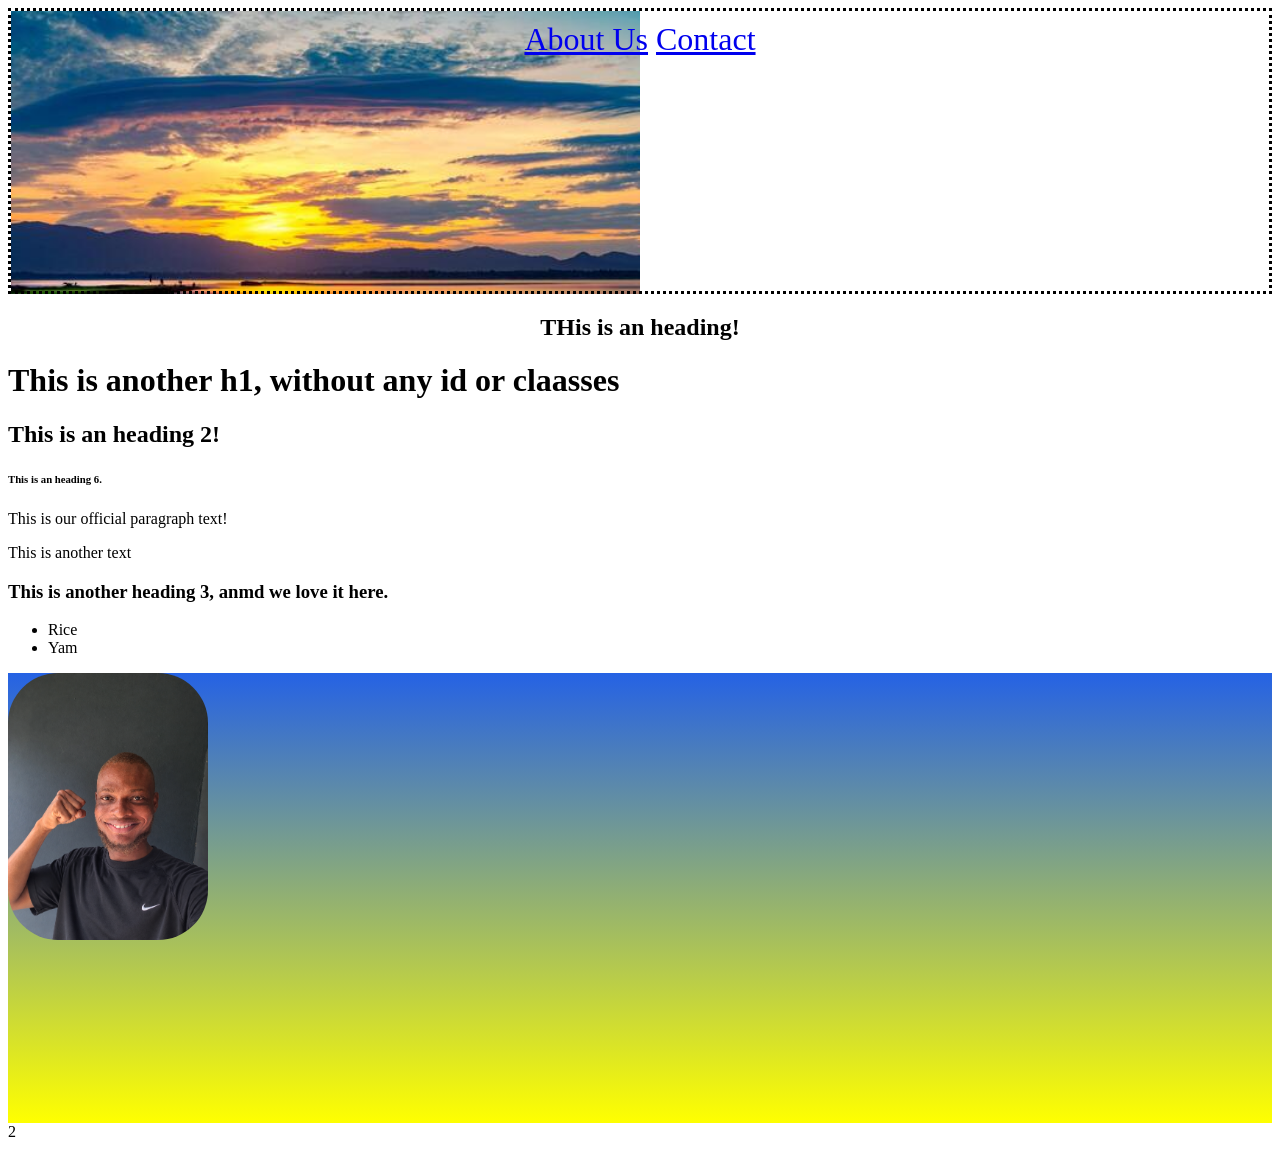
<file: index.html>
<!DOCTYPE html>
<html lang="en">
<head>

    <!-- <meta charset="UTF-8">
    <meta name="viewport" content="width=device-width, initial-scale=1.0"> -->
    <title>Learning Web Dev!</title>
    <link rel="stylesheet" href="index.css">


</head>
<body>

    <section id="subtitle">
        <a href="about.html">About Us</a>
        <a href="contact.html">Contact</a>
    </section>
    
   <div>
         <h1 class="h1heading">THis is an heading!</h1>
        <h1>This is another h1, without any id or claasses</h1>

        <h2 class="heading2">This is an heading 2!</h2>
        <h6>This is an heading 6.</h6>
   </div>

    <div id="ptag">
        <p >This is our official paragraph text!</p>
        <p>This is another text</p>

        <h3 >This is another heading 3, anmd we love it here.</h3>

    </div>

    <ul>
        <li>Rice</li>
        <li>Yam</li>
    </ul>



    <div id="backgroundImage">
 <img src="iroro.png" alt="An Image of Iroro Chadere holding his hands up, and doing something else.."/>

    </div>
   
    <div id="box1"></div>
    <div id="box2">2</div>
</body>
</html>
</file>
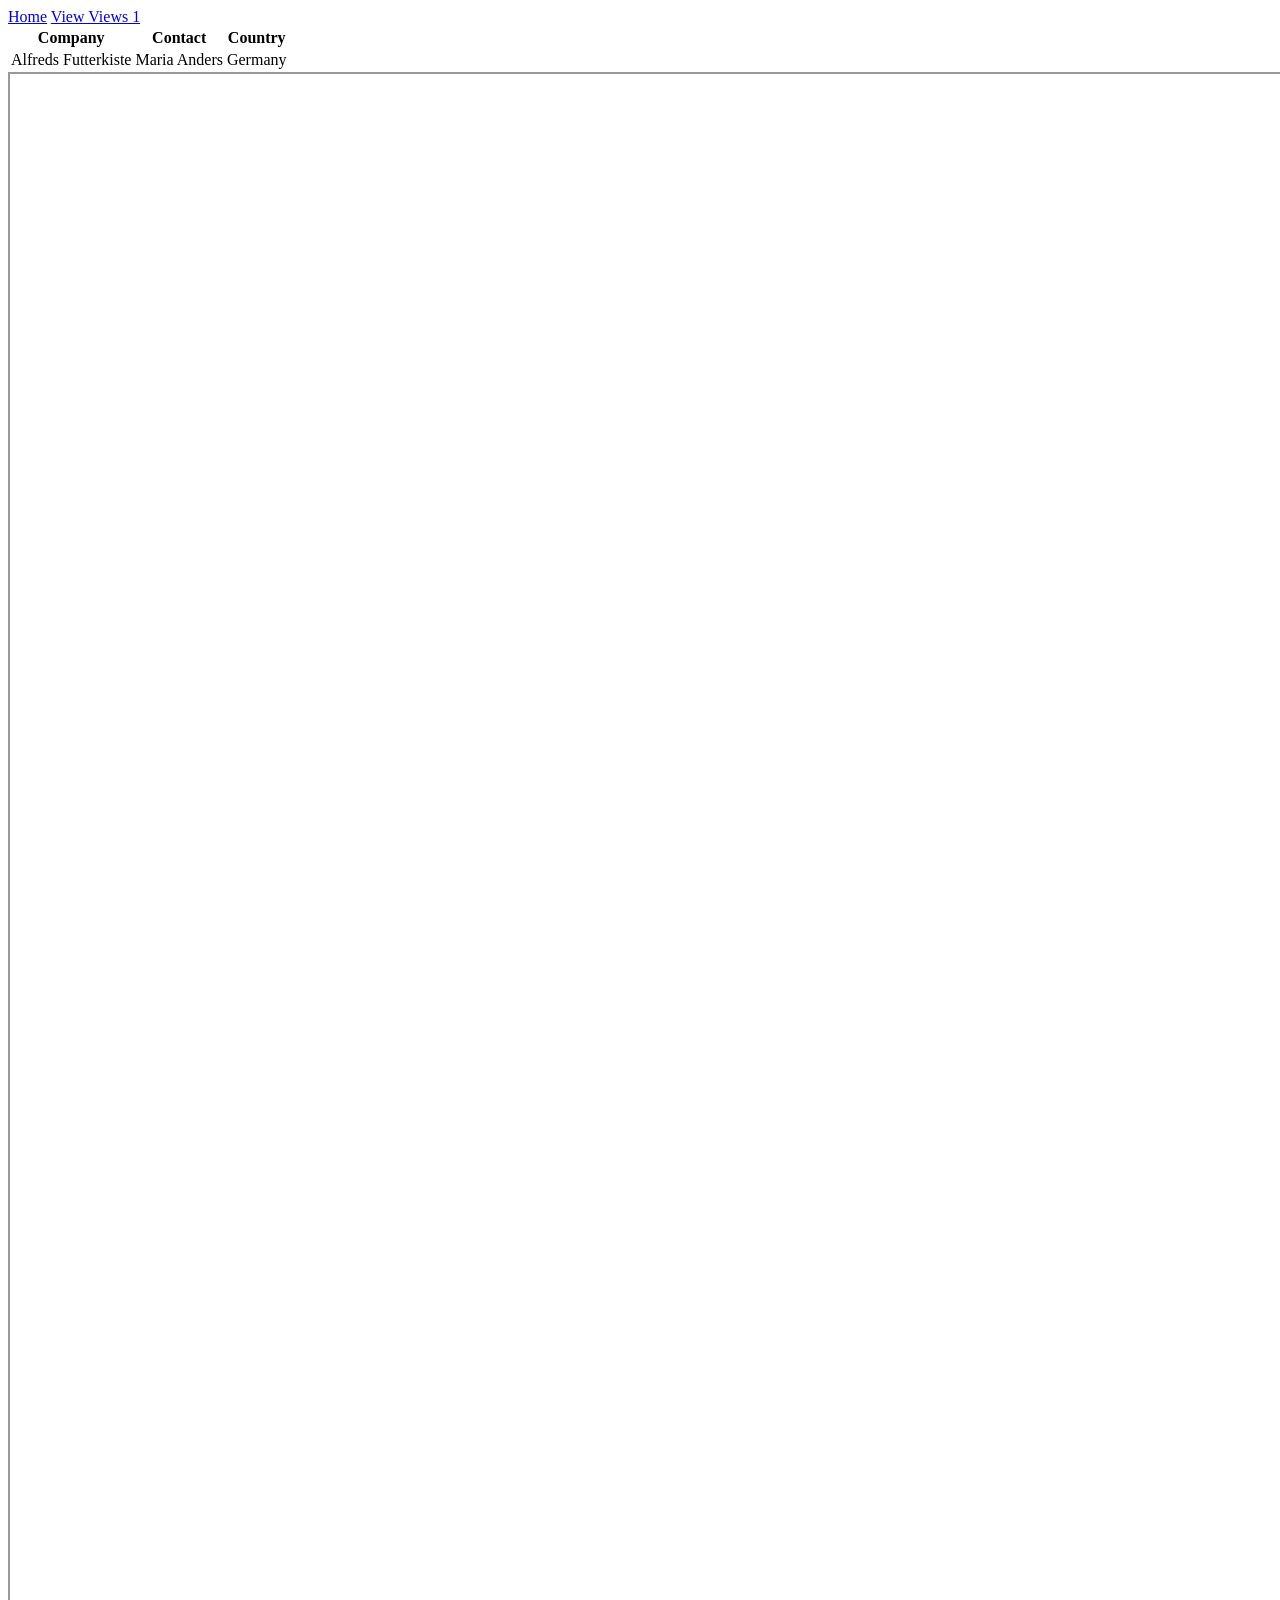
<file: about.html>
<!DOCTYPE html>
<html lang="en">
<head>
    <meta charset="UTF-8">
    <meta name="viewport" content="width=device-width, initial-scale=1.0">
    <title>About Me</title>
</head>
<body>
<a href="index.html">Home</a>
<a href="news/news1.html">View Views 1</a>



 <table>
  <tr>
    <th>Company</th>
    <th>Contact</th>
    <th>Country</th>
  </tr>
  <tr>
    <td>Alfreds Futterkiste</td>
    <td>Maria Anders</td>
    <td>Germany</td>
  </tr>
  
</table>


<iframe src="file:///Users/iroro/Desktop/Web%20Dev/Jeffrey/index.html" title="description" height="2000" width="3000"></iframe>

</body>
</html>
</file>
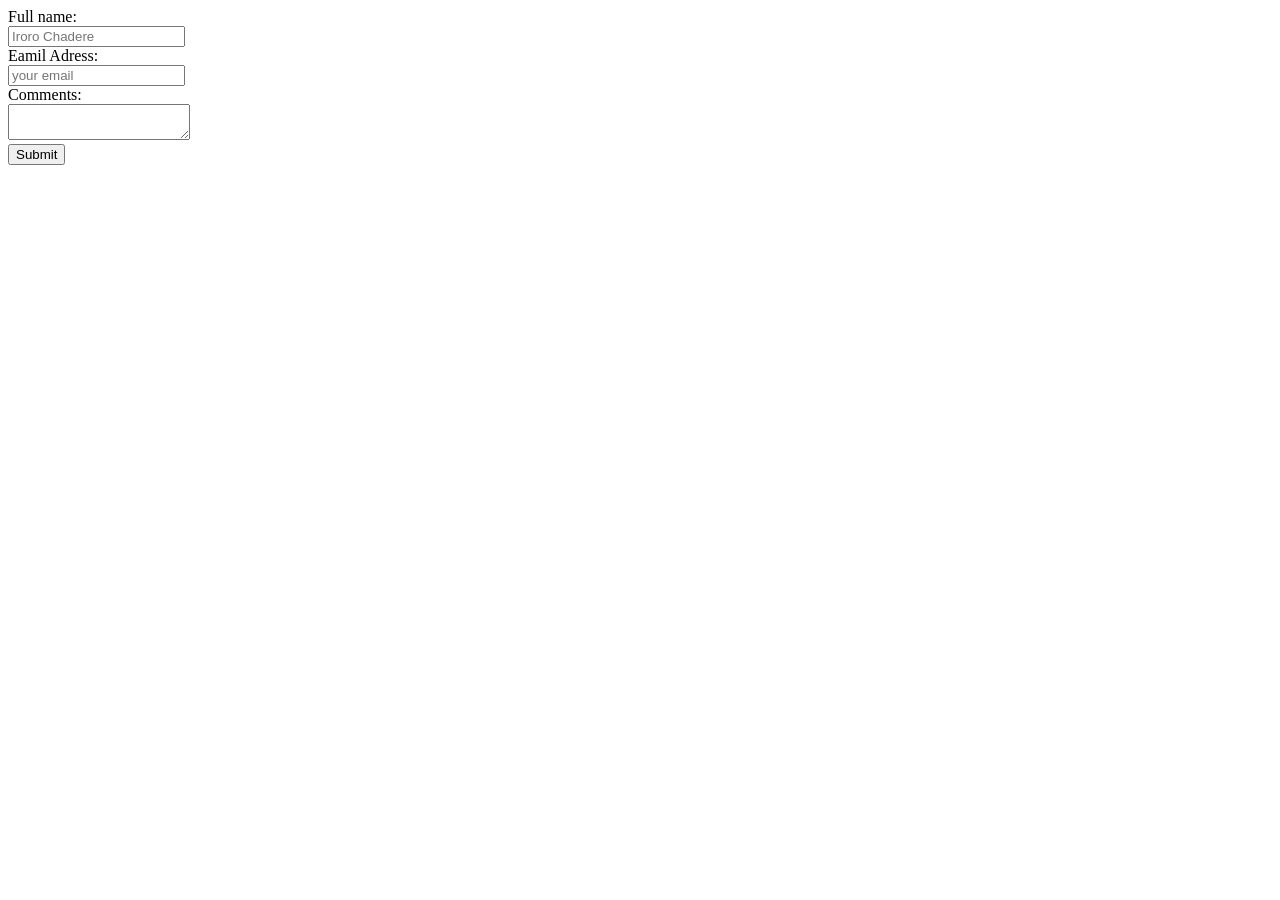
<file: contact.html>
<!DOCTYPE html>
<html lang="en">

<head>
    <meta charset="UTF-8">
    <meta name="viewport" content="width=device-width, initial-scale=1.0">
    <title>Contact Us</title>
</head>

<body>

    <form>
            <label for="name">Full name:</label><br>
            <input type="text"  name="name" placeholder="Iroro Chadere"><br>

            <label for="email">Eamil Adress:</label><br>
            <input type="email"  name="email" placeholder="your email"><br>

            <label for="comments">Comments:</label><br>
            <textarea name="comments" id=""></textarea><br>
            
            <input type="button" value="Submit">
       
    </form>
    
</body>
</html>
</file>
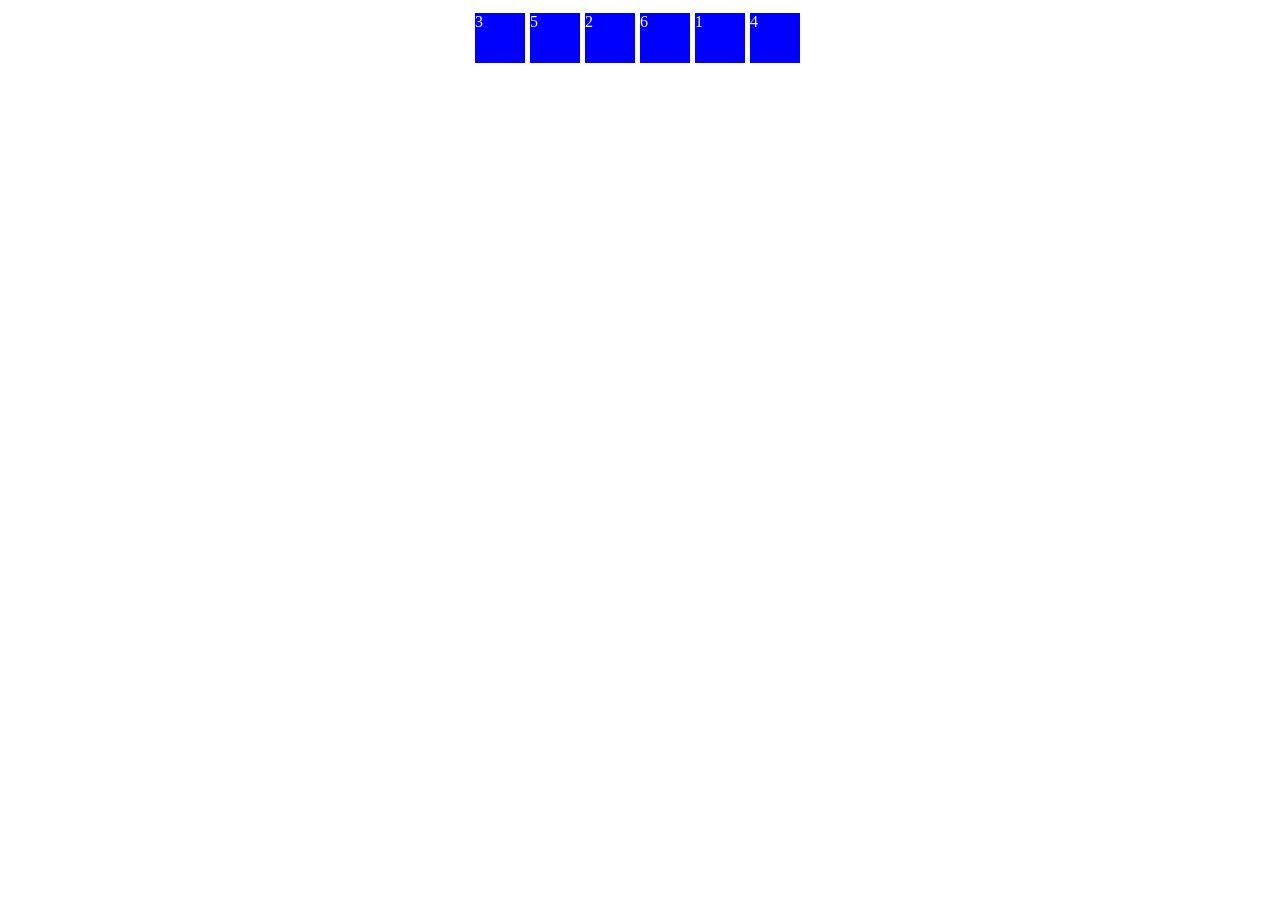
<file: flexbox.html>
<!DOCTYPE html>
<html lang="en">
<head>
    <meta charset="UTF-8">
    <meta name="viewport" content="width=device-width, initial-scale=1.0">
    <link rel="stylesheet" href="flexbox.css">
    <title>Flexbox Tutorials</title>
</head>
<body>
    <div class="flexContainer">
        <div class="box" style="order:5;">1</div>
        <div class="box" style="order: 3;">2</div>
        <div class="box" style="order: 1;">3</div>
        <div class="box" style="order: 6;">4</div>
        <div class="box" style="order: 2">5</div>
        <div class="box" style="order: 4;">6</div>
    </div>
</body>
</html>
</file>
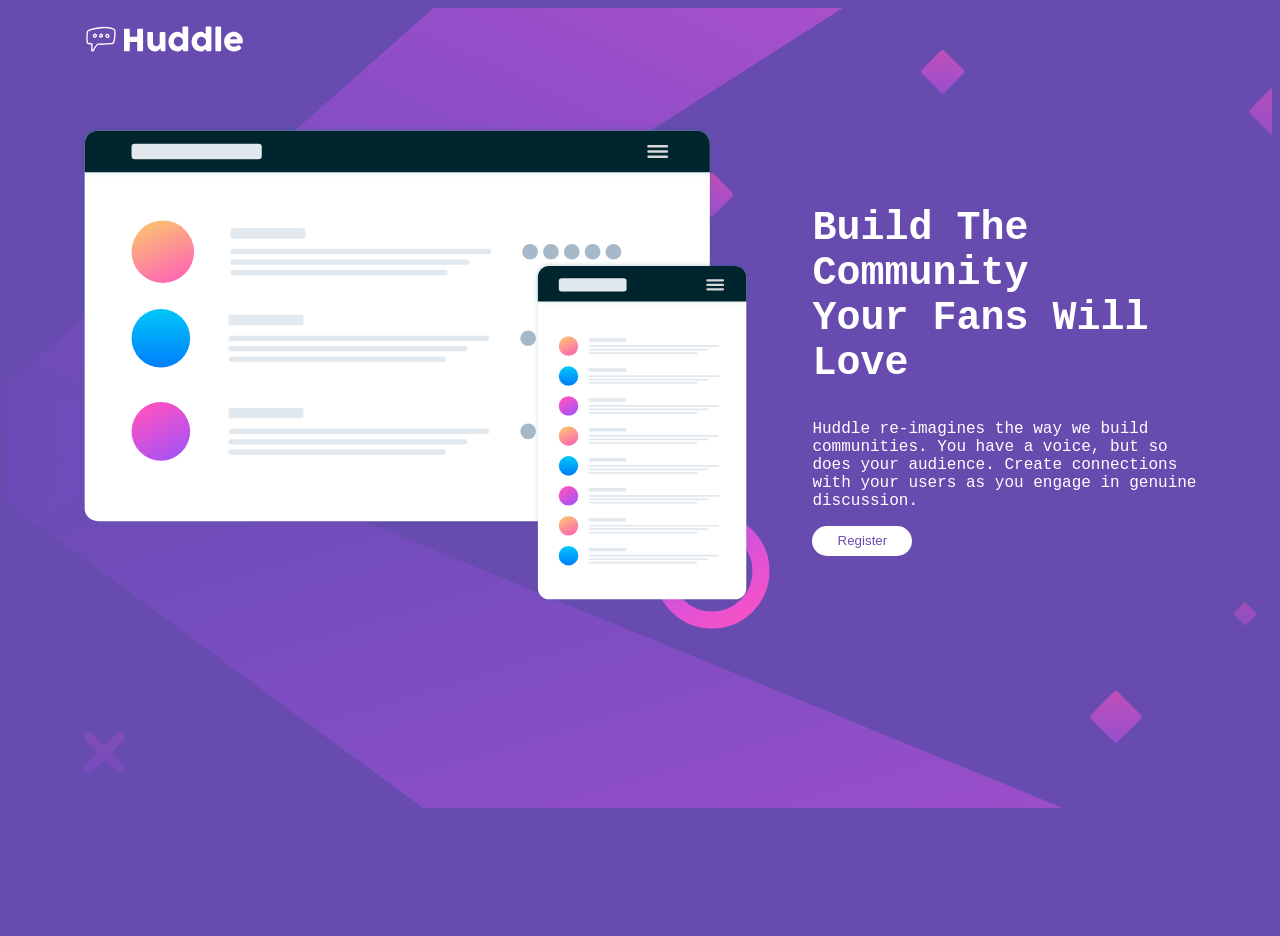
<file: huddle/huddle.html>
<!DOCTYPE html>
<html lang="en">
<head>
    <meta charset="UTF-8">
    <meta name="viewport" content="width=device-width, initial-scale=1.0">
    <title>Huddle Example</title>
    <link rel="stylesheet" href="huddle.css">
</head>
<body>
    <div class="container">
        <div><img  class="logo" src="logo.svg" alt="Logo"></div>

        <div class="productContainer">
            <div class="illustration"><img src="illustration-mockups.svg" alt="illustration-mockups"></div>
            <div class="about">
                <h2>Build The Community <br>Your Fans Will Love
                </h2>
                <p>Huddle re-imagines the way we build communities. You have a voice, but so does your audience. Create connections with your users as you engage in genuine discussion.</p>
                <button class="btn">Register</button>
            </div>
         </div>
    </div>
    
</body>
</html>
</file>
<file: index.css>
#subtitle{
text-align: center;
font-size: xx-large;
padding-top: 10px;
border-style: dotted;
/* background-color: blue; */
height: 30vh;
background-image: url("background.jpg");
background-repeat: no-repeat;
background-size: 50%;

}
.h1heading{
    font-size: x-large;
    text-align: center;
margin-top: 20px;
}
img{
width: 200px;
border-radius: 50px;
}

#backgroundImage {
    /* background-color: blue; */
height: 50vh;
/* background-image: url("background.jpg"); */
background-color: rgb(160, 17, 232); /* For browsers that do not support gradients */
  background-image: linear-gradient(to bottom, rgb(37, 98, 228), yellow);
background-repeat: no-repeat;
background-size: cover;
}
</file>
<file: flexbox.css>
.flexContainer {
   display: flex;
   justify-content: center;
   /* flex-direction: row; */
   /* flex-direction: column; */
   /* flex-direction: column-reverse; */
   /* flex-direction: row-reverse; */
}

.box {
    width: 50px;
    height: 50px;
    background-color: blue;
    color: white;
    margin-top: 5px;
    margin-right: 5px;
}
</file>
<file: huddle/huddle.css>
body {
    background-color: #674baf;
}


/* @media screen and (min-width: 1000px) {
   body {
    background-color: red;
}
} */

.container {
    min-height: 100vh;
    background-image: url("bg-desktop.svg");
    background-repeat: no-repeat;
    padding: 20px;
}

@media screen and (min-width: 1200px) {
    .container {
        padding: 10px 70px;
    }
}

.productContainer {
    display: flex;
    flex-direction: column;
    align-items: center;
    margin-top: 60px;
}

@media screen and (min-width: 1200px) {
  .productContainer {
    flex-direction: row;
    align-items: stretch;
}
}

.logo {
    width: 80%
}
@media screen and (min-width: 1200px) {
    .logo {
    width: 15%
    }

}

.about {
    color: white;
    text-align: center;
    margin: 0 auto;
    padding: 0 20px;
    box-sizing: border-box;
    font-family: 'Courier New', Courier, monospace;
}
@media screen and (min-width: 1200px) {
    .about {
        margin: 0 0 0 30px;
        padding: 0;
        text-align: left;
        
    }
}

.about h2 {
    font-size: 40px;
}

.btn {
  align-items: center;
  justify-content: center;
  width: 100px;
  height: 30px;
  border: 0;
  border-radius: 999px;
  background: #fff;
  color: #684bb5;
  cursor: pointer;
}

.btn:hover {
  background: #f5f2fb;
}

.productContainer img {
    max-width: 100%;
    height: auto;
}

.illustration img {
    width: 100%;
    display: block;
}

@media screen and (min-width: 1200px) {
    .productContainer {
        align-items: center;
        gap: 60px;
    }

    /* image gets ~60% of the row, text gets the rest */
    .illustration {
        flex: 0 0 60%;
    }

    .about {
        flex: 1;
        min-width: 0;
        margin: 0;
    }
}
</file>
